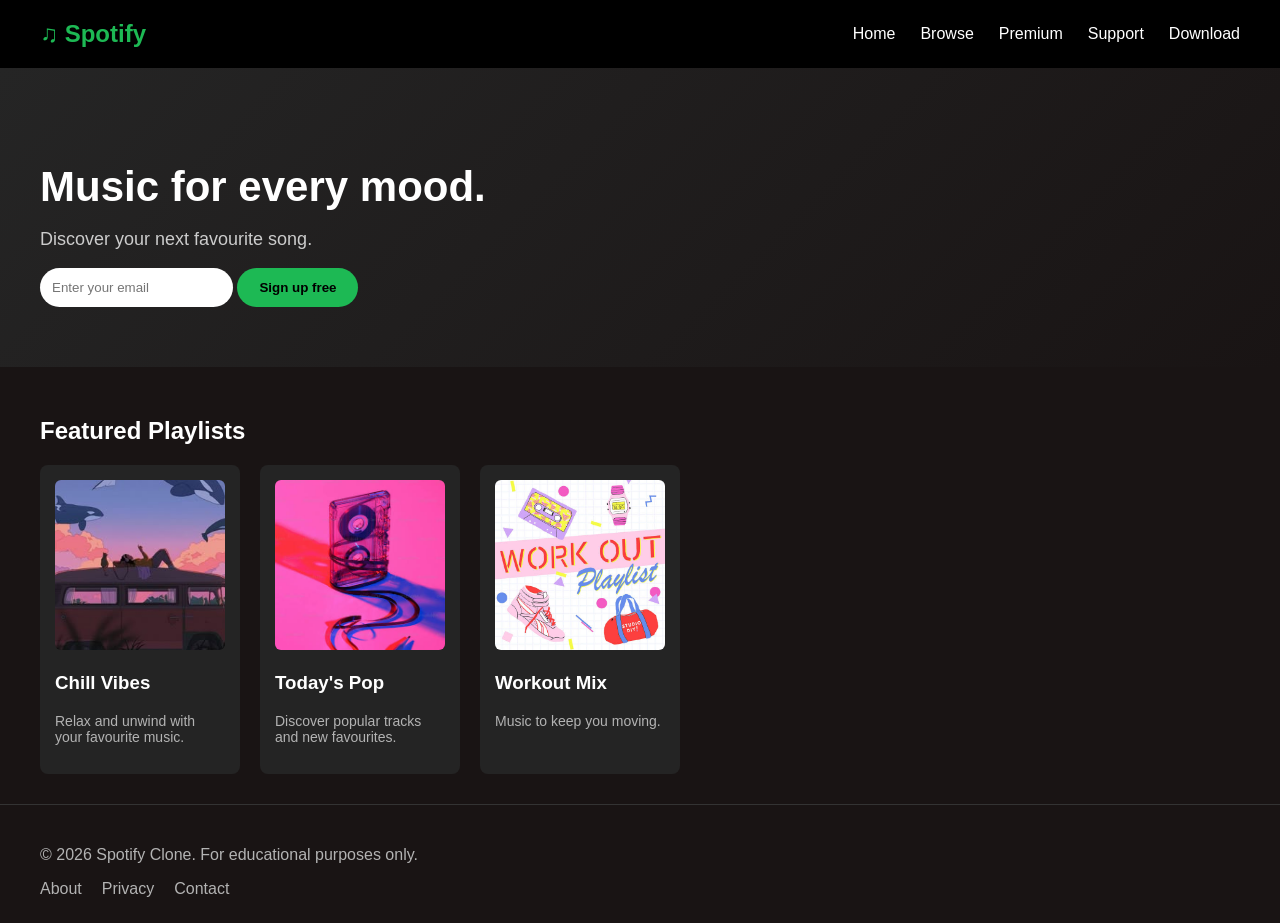
<file: index.html>
<!DOCTYPE html>
<html lang="en">
<head>
    <meta charset="UTF-8">
    <meta name="viewport" content="width=device-width, initial-scale=1.0">
    <title>Spotify Clone | Home</title>
    <link rel="stylesheet" href="style.css">
</head>
<body>
    <header>
        <nav> 
            <div class="navbar">
                <a href="index.html" class="logo">♫ Spotify</a>

                <ul class="nav-links">
                    <li><a href="index.html">Home</a></li>
                    <li><a href="browse.html">Browse</a></li>
                    <li><a href="#">Premium</a></li>
                    <li><a href="#">Support</a></li>
                    <li><a href="#">Download</a></li>
                </ul>
            </div>
        </nav>
    </header>

    <main>
        <section class="hero">
            <h1>Music for every mood.</h1>
            <p>Discover your next favourite song.</p>
            <form action="#">
                <input type="email" placeholder="Enter your email" aria-label="Email address" required>
                <button type="submit">Sign up free</button>
            </form>
        </section>
        
        <section class="featured">
            <h2>Featured Playlists</h2>
            <div class="playlist-container">
                <a href="playlist.html" class="playlist-card">
                    <img src="images/chill.jpg" alt="Chill music playlist cover">
                    <h3>Chill Vibes</h3>
                    <p>Relax and unwind with your favourite music.</p>
                </a>
                <a href="playlist.html" class="playlist-card">
                    <img src="images/pop.jpg" alt="Pop music playlist cover">
                    <h3>Today's Pop</h3>
                    <p>Discover popular tracks and new favourites.</p>
                </a>
                <a href="playlist.html" class="playlist-card">
                    <img src="images/workout.jpg" alt="Workout music playlist cover">
                    <h3>Workout Mix</h3>
                    <p>Music to keep you moving.</p>
                </a>
            </div>
        </section>
    </main>  
    <footer class="footer">
        <p>© 2026 Spotify Clone. For educational purposes only.</p>

        <div class="footer-links">
            <a href="#">About</a>
            <a href="#">Privacy</a>
            <a href="#">Contact</a>
        </div>
    </footer>
</body>
</html>
</file>
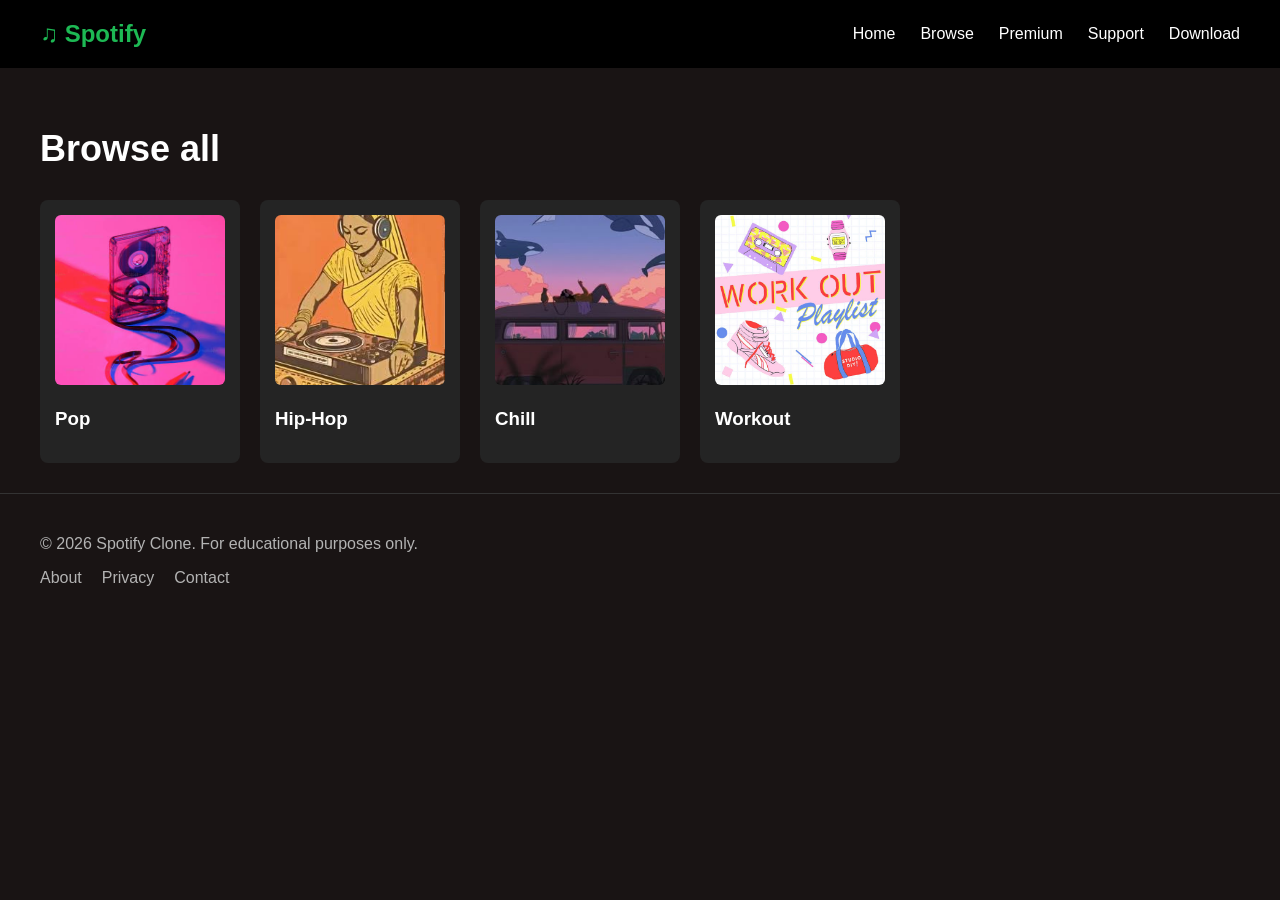
<file: browse.html>
<!DOCTYPE html>
<html lang="en">
<head>
    <meta charset="UTF-8">
    <meta name="viewport" content="width=device-width, initial-scale=1.0">
    <title>Spotify Clone | Browse</title>
    <link rel="stylesheet" href="style.css">
</head>
<body>

    <header>
        <nav class="navbar">
            <a href="index.html" class="logo">♫ Spotify</a>

            <ul class="nav-links">
                <li><a href="index.html">Home</a></li>
                <li><a href="browse.html">Browse</a></li>
                <li><a href="#">Premium</a></li>
                <li><a href="#">Support</a></li>
                <li><a href="#">Download</a></li>
            </ul>
        </nav>
    </header>

    <main>
        <section class="featured">
            <h1 id="page-title">Browse all</h1>

            <div class="playlist-container">

                <a href="playlist.html" class="playlist-card">
                    <img src="images/pop.jpg" alt="Pop music cover">
                    <h3>Pop</h3>
                </a>

                <a href="playlist.html" class="playlist-card">
                    <img src="images/hiphop.jpg" alt="Hip-hop music cover">
                    <h3>Hip-Hop</h3>
                </a>

                <a href="playlist.html" class="playlist-card">
                    <img src="images/chill.jpg" alt="Chill music cover">
                    <h3>Chill</h3>
                </a>

                <a href="playlist.html" class="playlist-card">
                    <img src="images/workout.jpg" alt="Workout music cover">
                    <h3>Workout</h3>
                </a>

            </div>
        </section>
    </main>

    <footer class="footer">
        <p>© 2026 Spotify Clone. For educational purposes only.</p>
        <div class="footer-links">
            <a href="#">About</a>
            <a href="#">Privacy</a>
            <a href="#">Contact</a>
        </div>
    </footer>

</body>
</html>
</file>
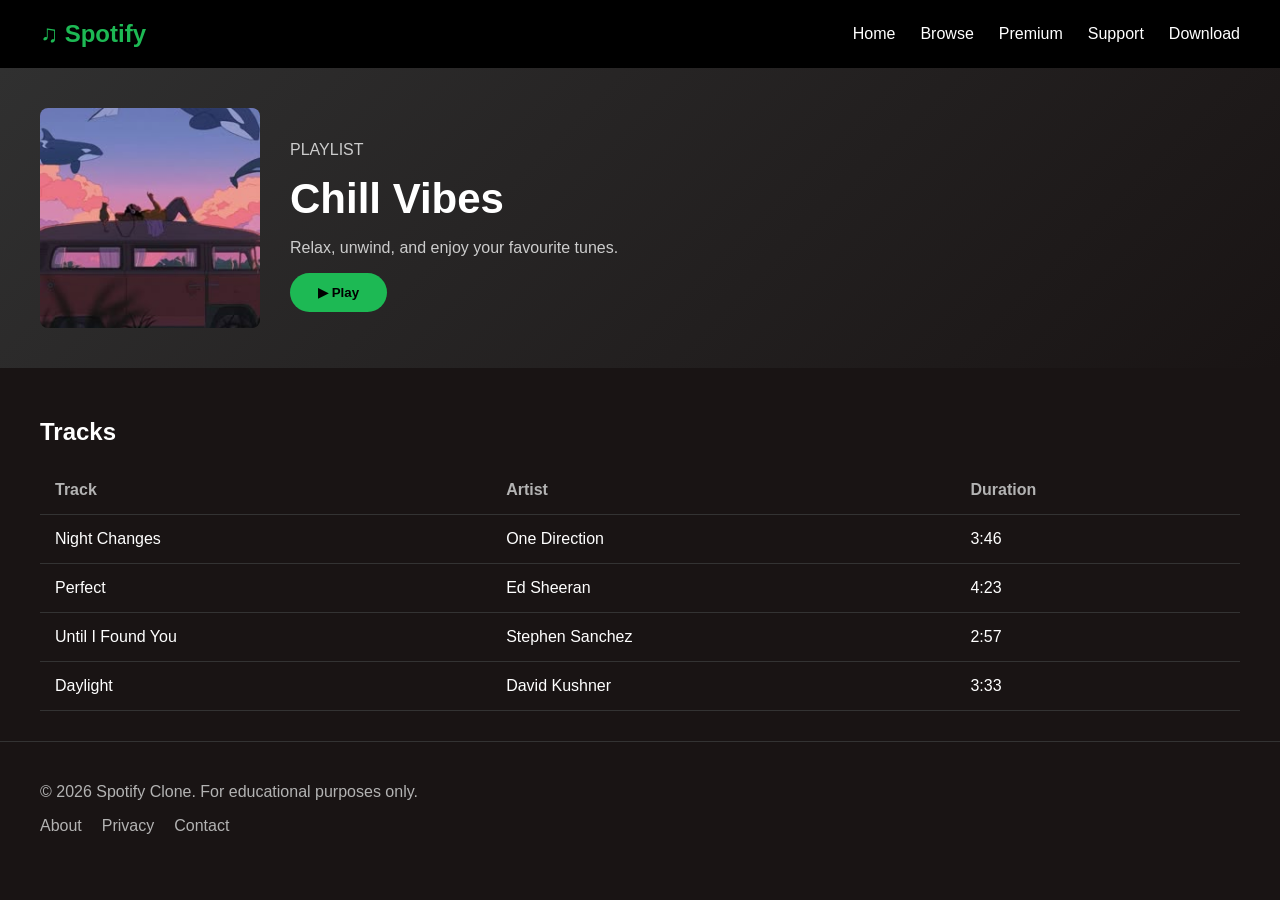
<file: playlist.html>
<!DOCTYPE html>
<html lang="en">
<head>
    <meta charset="UTF-8">
    <meta name="viewport" content="width=device-width, initial-scale=1.0">
    <title>Spotify Clone | Playlist</title>
    <link rel="stylesheet" href="style.css">
</head>
<body>

    <header>
        <nav class="navbar">
            <a href="index.html" class="logo">♫ Spotify</a>

            <ul class="nav-links">
                <li><a href="index.html">Home</a></li>
                <li><a href="browse.html">Browse</a></li>
                <li><a href="#">Premium</a></li>
                <li><a href="#">Support</a></li>
                <li><a href="#">Download</a></li>
            </ul>
        </nav>
    </header>

    <main>
        <section class="playlist-details">

            <img
                src="images/chill.jpg"
                alt="Chill Vibes playlist cover"
                class="playlist-cover"
            >

            <div class="playlist-info">
                <p>PLAYLIST</p>
                <h1>Chill Vibes</h1>
                <p>Relax, unwind, and enjoy your favourite tunes.</p>
                <button class="play-button" type="button">▶ Play</button>
            </div>

        </section>

        <section class="track-section">
            <h2>Tracks</h2>

            <table class="track-table">
                <thead>
                    <tr>
                        <th>Track</th>
                        <th>Artist</th>
                        <th>Duration</th>
                    </tr>
                </thead>

                <tbody>
                    <tr>
                        <td>Night Changes</td>
                        <td>One Direction</td>
                        <td>3:46</td>
                    </tr>

                    <tr>
                        <td>Perfect</td>
                        <td>Ed Sheeran</td>
                        <td>4:23</td>
                    </tr>

                    <tr>
                        <td>Until I Found You</td>
                        <td>Stephen Sanchez</td>
                        <td>2:57</td>
                    </tr>

                    <tr>
                        <td>Daylight</td>
                        <td>David Kushner</td>
                        <td>3:33</td>
                    </tr>
                </tbody>
            </table>
        </section>
    </main>

    <footer class="footer">
        <p>© 2026 Spotify Clone. For educational purposes only.</p>
        <div class="footer-links">
            <a href="#">About</a>
            <a href="#">Privacy</a>
            <a href="#">Contact</a>
        </div>
    </footer>

</body>
</html>
</file>
<file: style.css>
/* Basic page styling */
* {
    box-sizing: border-box;
}

body {
    margin: 0;
    font-family: Arial, sans-serif;
    background-color: #191414;
    color: white;
}

/* Navigation */
.navbar {
    display: flex;
    justify-content: space-between;
    align-items: center;
    padding: 20px 40px;
    background-color: #000000;
}

.logo {
    color: #1DB954;
    font-size: 24px;
    font-weight: bold;
    text-decoration: none;
}

.nav-links {
    display: flex;
    gap: 25px;
    list-style: none;
    margin: 0;
    padding: 0;
}

.nav-links a {
    color: white;
    text-decoration: none;
}

.nav-links a:hover {
    color: #1DB954;
}

/* Hero section */
.hero {
    padding: 60px 40px;
    background: linear-gradient(135deg, #252525, #191414);
}

.hero h1 {
    font-size: 42px;
    margin-bottom: 12px;
}

.hero p {
    color: #cccccc;
    font-size: 18px;
}

.hero input {
    padding: 12px;
    border-radius: 20px;
    border: none;
}

.hero button {
    padding: 12px 22px;
    border: none;
    border-radius: 20px;
    background-color: #1DB954;
    color: black;
    font-weight: bold;
    cursor: pointer;
}

.hero button:hover {
    background-color: #1ed760;
}

/* Featured playlists */
.featured {
    padding: 30px 40px;
}

.playlist-container {
    display: flex;
    gap: 20px;
    flex-wrap: wrap;
}

.playlist-card {
    width: 200px;
    padding: 15px;
    border-radius: 8px;
    background-color: #242424;
    color: white;
    text-decoration: none;
}

.playlist-card:hover {
    background-color: #333333;
}

.playlist-card img {
    width: 100%;
    aspect-ratio: 1;
    object-fit: cover;
    border-radius: 6px;
}

.playlist-card p {
    color: #b3b3b3;
    font-size: 14px;
}

/* Footer */
.footer {
    padding: 25px 40px;
    color: #b3b3b3;
    border-top: 1px solid #333333;
}

.footer-links {
    display: flex;
    gap: 20px;
}

.footer-links a {
    color: #b3b3b3;
    text-decoration: none;
}

.footer-links a:hover {
    color: #1DB954;
}

/* Unique Browse page heading */
#page-title {
    font-size: 36px;
    margin-bottom: 30px;
}

/* Playlist details */
.playlist-details {
    display: flex;
    align-items: center;
    gap: 30px;
    padding: 40px;
    background: linear-gradient(135deg, #303030, #191414);
}

.playlist-cover {
    width: 220px;
    height: 220px;
    object-fit: cover;
    border-radius: 8px;
}

.playlist-info h1 {
    font-size: 42px;
    margin: 10px 0;
}

.playlist-info p {
    color: #cccccc;
}

.play-button {
    padding: 12px 28px;
    border: none;
    border-radius: 25px;
    background-color: #1DB954;
    color: black;
    font-weight: bold;
    cursor: pointer;
}

.play-button:hover {
    transform: scale(1.05);
}

/* Track table */
.track-section {
    padding: 30px 40px;
}

.track-table {
    width: 100%;
    border-collapse: collapse;
    text-align: left;
}

.track-table th,
.track-table td {
    padding: 15px;
    border-bottom: 1px solid #333333;
}

.track-table th {
    color: #b3b3b3;
}

.track-table tbody tr:hover {
    background-color: #242424;
}

/* Small-screen layout */
@media (max-width: 600px) {
    .navbar {
        padding: 18px;
        flex-wrap: wrap;
        gap: 15px;
    }

    .nav-links {
        gap: 12px;
        flex-wrap: wrap;
    }

    .hero,
    .featured,
    .track-section {
        padding: 25px 18px;
    }

    .playlist-container {
        gap: 12px;
    }

    .playlist-card {
        width: calc(50% - 6px);
    }

    .playlist-details {
        padding: 25px 18px;
        flex-direction: column;
        align-items: flex-start;
    }

    .playlist-cover {
        width: 180px;
        height: 180px;
    }

    .track-table th,
    .track-table td {
        padding: 10px 5px;
        font-size: 13px;
    }
}
</file>
